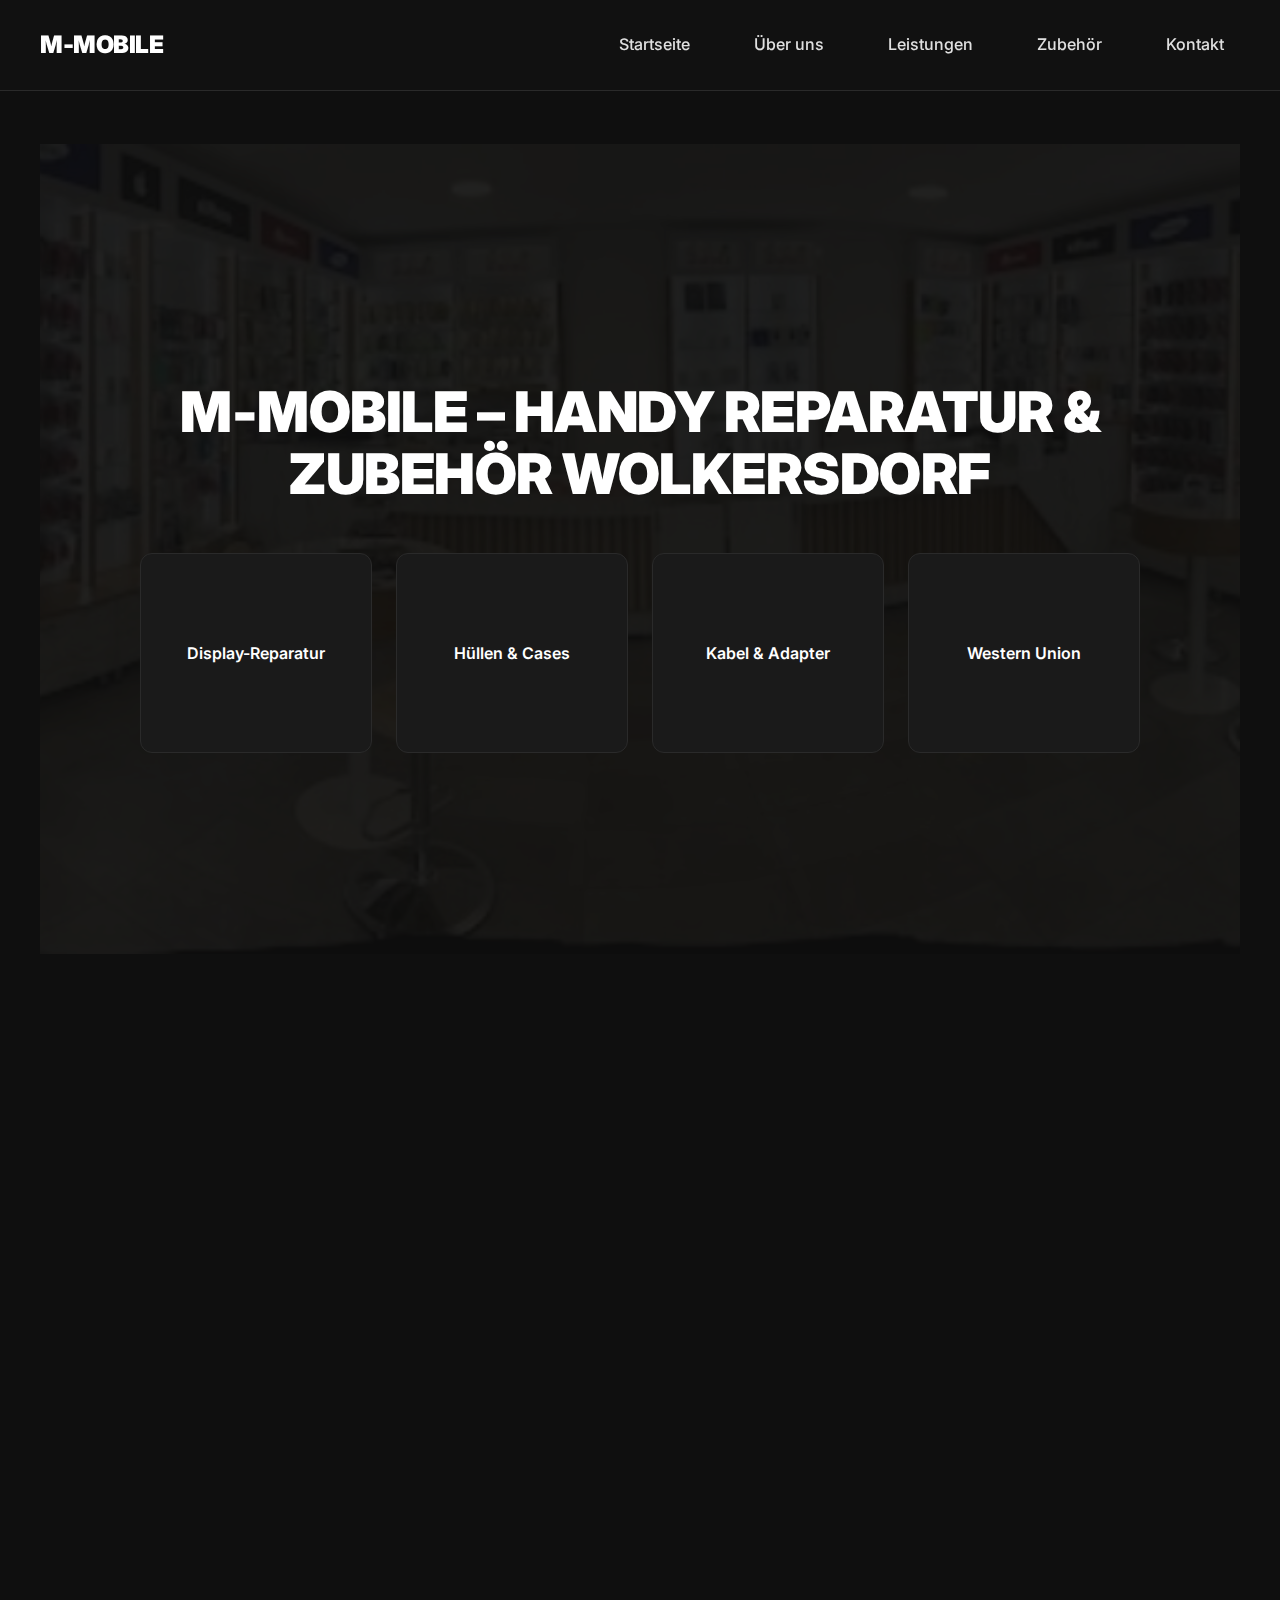
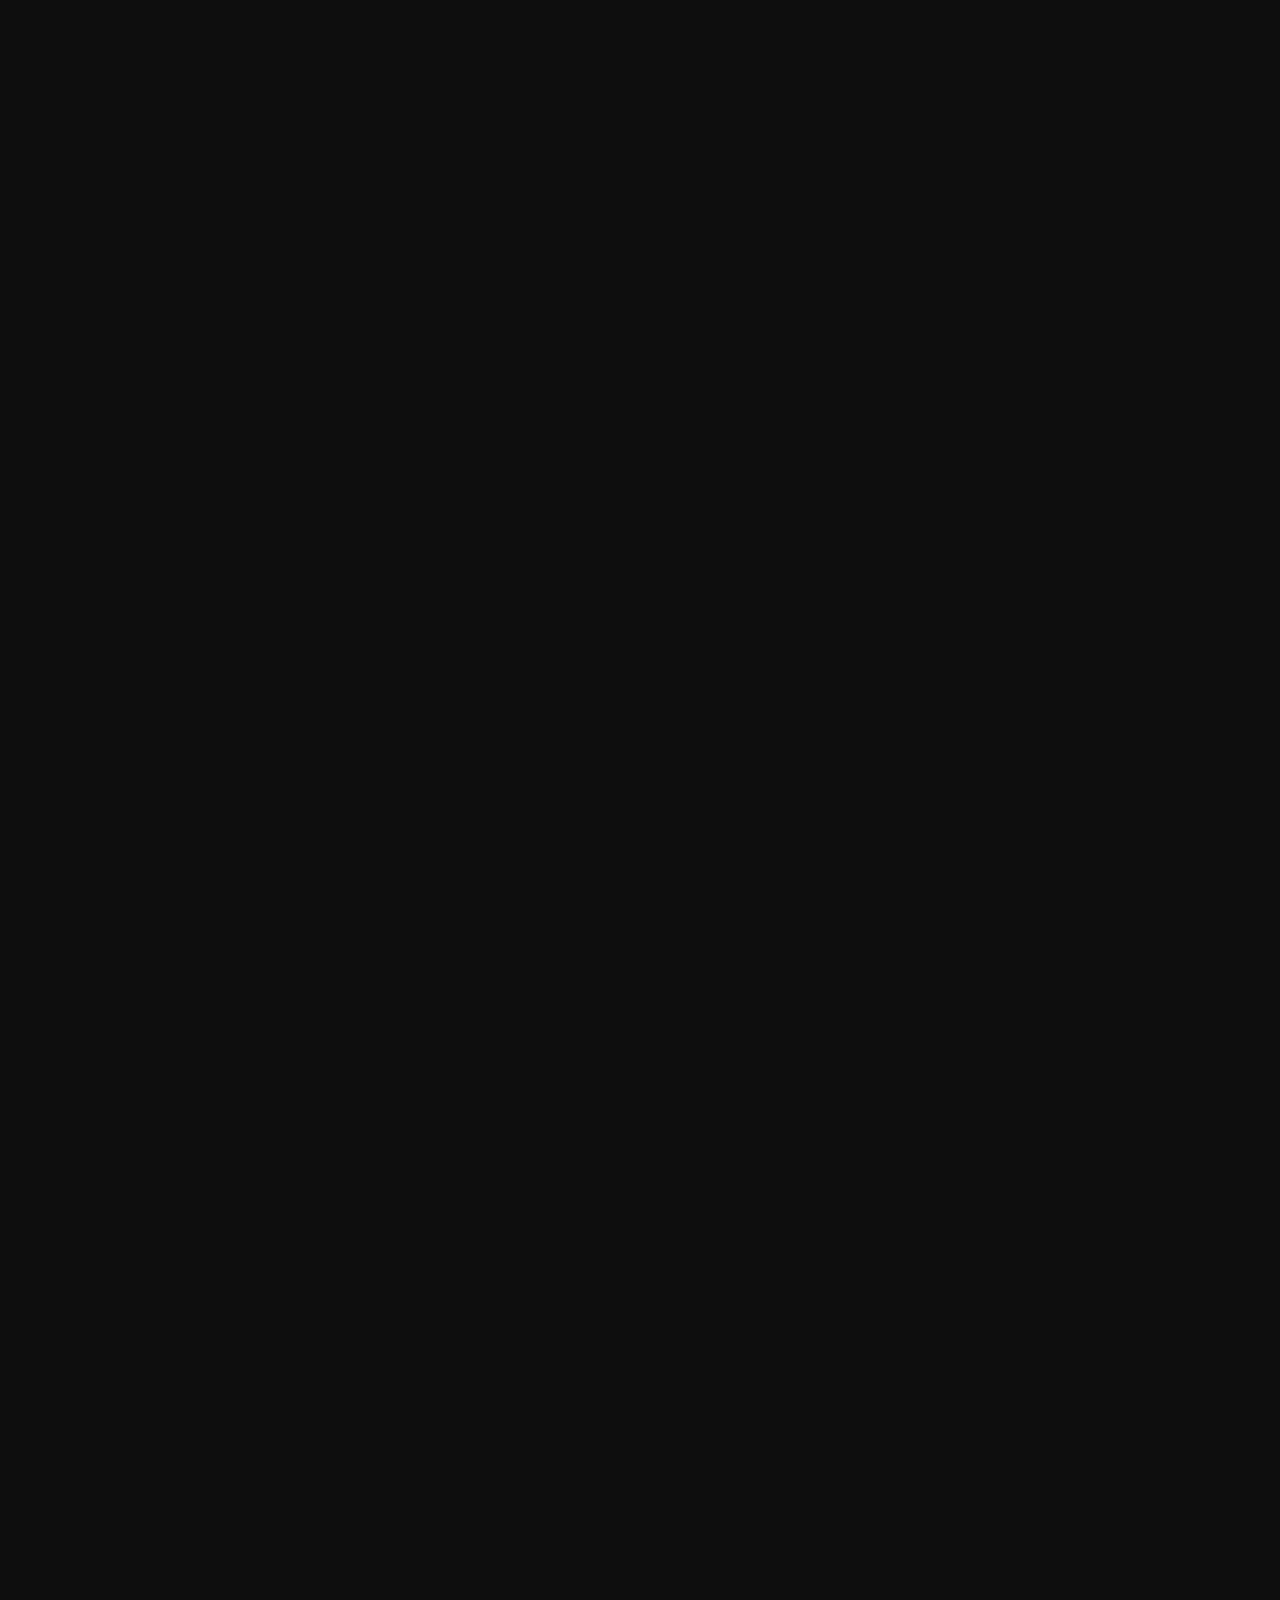
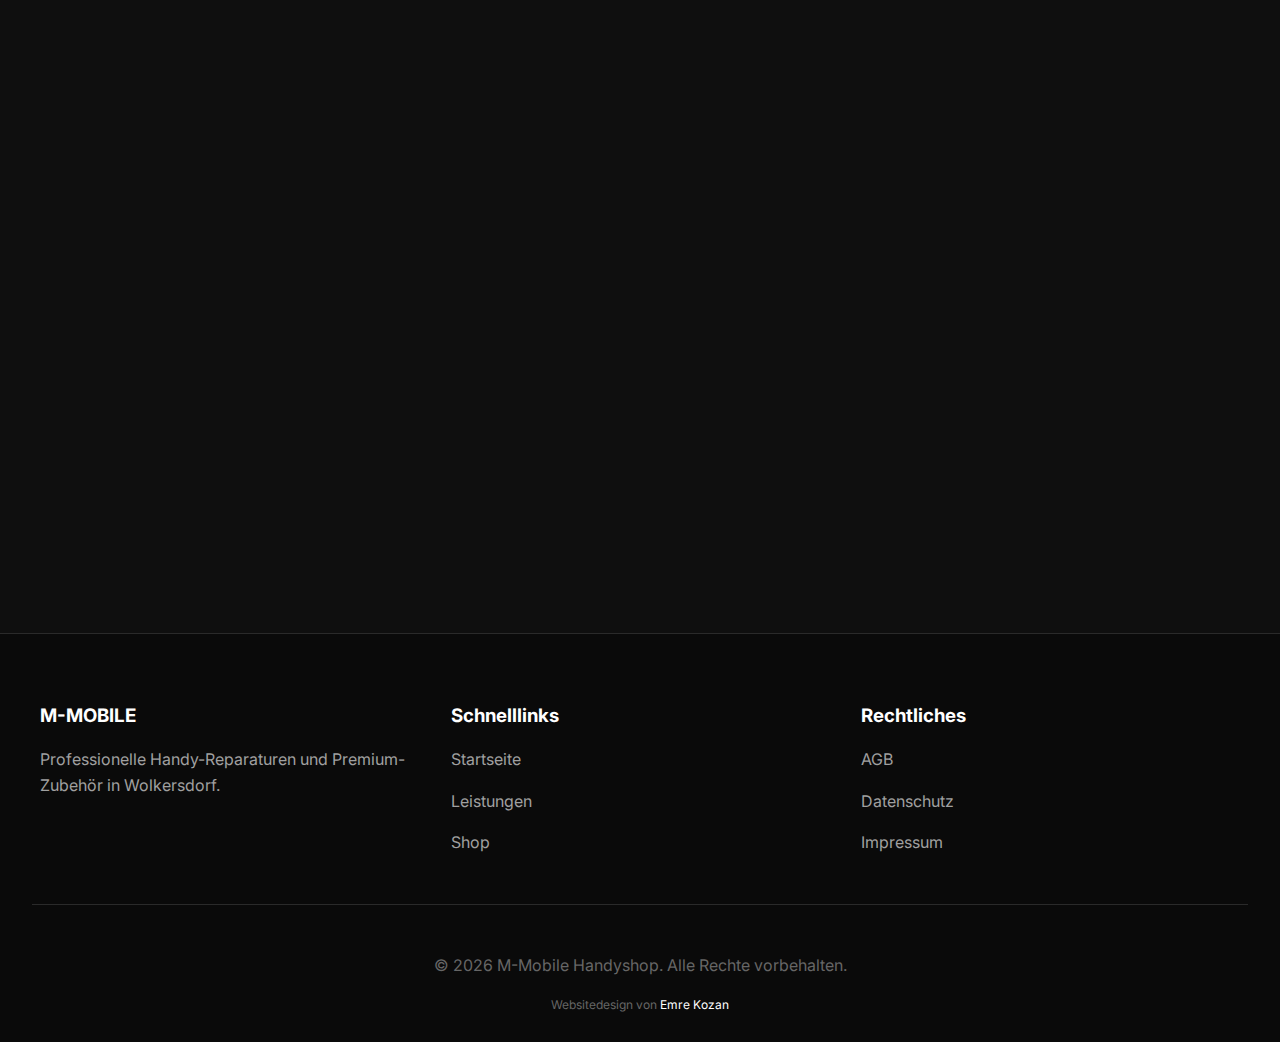
<file: index.html>
<!DOCTYPE html>
<html lang="de">
<head>
    <meta charset="UTF-8">
    <meta name="viewport" content="width=device-width, initial-scale=1.0">
    <title>M-Mobile Handyshop | Reparatur & Zubehör Wolkersdorf</title>
    <link rel="stylesheet" href="styles.css">
    <!-- Favicon Links -->
    <link rel="icon" type="image/png" href="/favicon-96x96.png" sizes="96x96" />
    <link rel="icon" type="image/svg+xml" href="/favicon.svg" />
    <link rel="shortcut icon" href="/favicon.ico" />
    <link rel="apple-touch-icon" sizes="180x180" href="/apple-touch-icon.png" />
    <link rel="manifest" href="/site.webmanifest" />
</head>
<body>
    <header>
        <div class="header-container">
            <div class="logo">M-MOBILE</div>
            <div class="burger-menu" id="burgerMenu">
                <span></span>
                <span></span>
                <span></span>
            </div>
            <nav>
                <ul id="navMenu">
                    <li><a href="#home">Startseite</a></li>
                    <li><a href="#about">Über uns</a></li>
                    <li><a href="#services">Leistungen</a></li>
                    <li><a href="#shop">Zubehör</a></li>
                    <li><a href="#contact">Kontakt</a></li>
                </ul>
            </nav>
        </div>
    </header>

    <main>
        <section id="home" class="hero">
            <div class="hero-content">
                <div class="hero-text">
                    <h1>M-MOBILE – HANDY REPARATUR & ZUBEHÖR WOLKERSDORF</h1>
                </div>
                <div class="hero-grid">
                    <div class="hero-card">
                        <h3>Display-Reparatur</h3>
                    </div>
                    <div class="hero-card">
                        <h3>Hüllen & Cases</h3>
                    </div>
                    <div class="hero-card">
                        <h3>Kabel & Adapter</h3>
                    </div>
                    <div class="hero-card">
                        <h3>Western Union</h3>
                    </div>
                </div>
            </div>
        </section>

        <section id="about">
            <h2>Über uns</h2>
            <div class="about-content">
                <div>
                    <p>Ich bin Muhammed Höke und betreibe M-Mobile seit über 4 Jahren im Herzen von Wolkersdorf. Mit Leidenschaft für Technik und Präzision biete ich professionelle Handy-Reparaturen und ein sorgfältig ausgewähltes Sortiment an Zubehör.</p>
                    <p>Mein Ziel ist es, schnelle, zuverlässige und faire Serviceleistungen anzubieten – von der einfachen Display-Reparatur bis zur komplexen Software-Wiederherstellung.</p>
                    <a href="#contact" class="btn">Termin vereinbaren</a>
                </div>
                <img src="store.jpg" alt="M-Mobile Laden in Wolkersdorf" loading="lazy">
            </div>
        </section>

        <section id="services">
            <h2>Leistungen</h2>
            <div class="services-list">
                <div class="service-item">
                    <h3>Display-Reparatur</h3>
                    <ul>
                        <li>Schneller Austausch innerhalb von 30-60 Minuten</li>
                        <li>Originale und hochwertige Ersatzteile</li>
                        <li>Alle gängigen Marken: Apple, Samsung, Xiaomi, etc.</li>
                    </ul>
                </div>
                <div class="service-item">
                    <h3>Akku & Hardware</h3>
                    <ul>
                        <li>Akku-Tausch mit langlebigen Ersatzakkus</li>
                        <li>Ladebuchsen-Reparatur</li>
                        <li>Wasserschaden-Behandlung</li>
                    </ul>
                </div>
                <div class="service-item">
                    <h3>Software & Daten</h3>
                    <ul>
                        <li>Software-Reparatur & Updates</li>
                        <li>Datenrettung & Backup</li>
                        <li>Entsperrung & Freischaltung</li>
                    </ul>
                </div>
            </div>
        </section>

        <section id="shop">
            <h2>Zubehör Shop</h2>
            <div class="product-grid">
                <div class="product-item" data-modal="modal1">
                    <img src="accessory1.jpg" alt="Handyhüllen" loading="lazy">
                    <div class="product-info">
                        <h3>Handyhüllen</h3>
                        <p>Schutz- und Designhüllen für alle Modelle</p>
                        <div class="price">Ab 9,99€</div>
                        <button class="btn btn-secondary">Details</button>
                    </div>
                </div>
                <div class="product-item" data-modal="modal2">
                    <img src="accessory2.jpg" alt="Ladekabel" loading="lazy">
                    <div class="product-info">
                        <h3>Ladekabel & Adapter</h3>
                        <p>Schnellladung & Qualitätskabel</p>
                        <div class="price">Ab 7,99€</div>
                        <button class="btn btn-secondary">Details</button>
                    </div>
                </div>
                <div class="product-item" data-modal="modal3">
                    <img src="accessory3.jpg" alt="Displayschutz" loading="lazy">
                    <div class="product-info">
                        <h3>Displayschutzfolien</h3>
                        <p>Glas & Kunststoff in verschiedenen Stärken</p>
                        <div class="price">Ab 4,99€</div>
                        <button class="btn btn-secondary">Details</button>
                    </div>
                </div>
                <div class="product-item" data-modal="modal4">
                    <img src="accessory4.jpg" alt="Audio Zubehör" loading="lazy">
                    <div class="product-info">
                        <h3>Audio Zubehör</h3>
                        <p>Kopfhörer, Adapter & Bluetooth</p>
                        <div class="price">Ab 12,99€</div>
                        <button class="btn btn-secondary">Details</button>
                    </div>
                </div>
            </div>
        </section>

        <section id="contact">
            <h2>Kontakt & Öffnungszeiten</h2>
            <div class="contact-info">
                <div class="contact-item">
                    <h3>Laden</h3>
                    <p>Bachgasse 1<br>2120 Wolkersdorf im Weinviertel</p>
                    <p><strong>Mo–Fr:</strong> 9:00 – 18:00 Uhr</p>
                    <p><strong>Sa:</strong> 9:00 – 13:00 Uhr</p>
                </div>
                <div class="contact-item">
                    <h3>Kontakt</h3>
                    <p>📞 <a href="tel:+436605256229">0660 525 62 29</a></p>
                    <p>💬 <a href="https://wa.me/436605256229" target="_blank">WhatsApp</a></p>
                    <p>📧 <a href="mailto:info@m-mobile-wolkersdorf.at">E-Mail senden</a></p>
                </div>
                <div class="contact-item">
                    <h3>Social Media</h3>
                    <p>📱 <a href="https://www.instagram.com/m_mobile_wolkersdorf/" target="_blank">Instagram</a></p>
                    <p>📘 <a href="https://www.facebook.com/muhammed.hoke/" target="_blank">Facebook</a></p>
                </div>
            </div>
        </section>
    </main>

    <footer>
        <div class="footer-content">
            <div class="footer-section">
                <h3>M-MOBILE</h3>
                <p>Professionelle Handy-Reparaturen und Premium-Zubehör in Wolkersdorf.</p>
            </div>
            <div class="footer-section">
                <h3>Schnelllinks</h3>
                <p><a href="#home">Startseite</a></p>
                <p><a href="#services">Leistungen</a></p>
                <p><a href="#shop">Shop</a></p>
            </div>
            <div class="footer-section">
                <h3>Rechtliches</h3>
                <p><a href="agb.html">AGB</a></p>
                <p><a href="datenschutz.html">Datenschutz</a></p>
                <p><a href="impressum.html">Impressum</a></p>
            </div>
        </div>
        <div class="footer-bottom">
            <p>&copy; 2026 M-Mobile Handyshop. Alle Rechte vorbehalten.</p>
            <p style="margin-top: 8px; font-size: 0.75rem; color: #666666;">Websitedesign von <a href="https://kozan-emre.vercel.app/" target="_blank" style="color: #FFFFFF; text-decoration: none;">Emre Kozan</a></p>
        </div>
    </footer>

    <!-- Modal Windows -->
    <div id="modal1" class="modal">
        <div class="modal-content">
            <span class="close-button">&times;</span>
            <h3>Handyhüllen</h3>
            <p>Ausführliche Informationen zu unseren Handyhüllen...</p>
        </div>
    </div>
    <div id="modal2" class="modal">
        <div class="modal-content">
            <span class="close-button">&times;</span>
            <h3>Ladekabel & Adapter</h3>
            <p>Ausführliche Informationen zu unseren Ladekabeln...</p>
        </div>
    </div>
    <div id="modal3" class="modal">
        <div class="modal-content">
            <span class="close-button">&times;</span>
            <h3>Displayschutzfolien</h3>
            <p>Ausführliche Informationen zu unseren Displayschutzfolien...</p>
        </div>
    </div>
    <div id="modal4" class="modal">
        <div class="modal-content">
            <span class="close-button">&times;</span>
            <h3>Audio Zubehör</h3>
            <p>Ausführliche Informationen zu unserem Audio Zubehör...</p>
        </div>
    </div>

    <script src="script.js"></script>
</body>
</html>
</file>
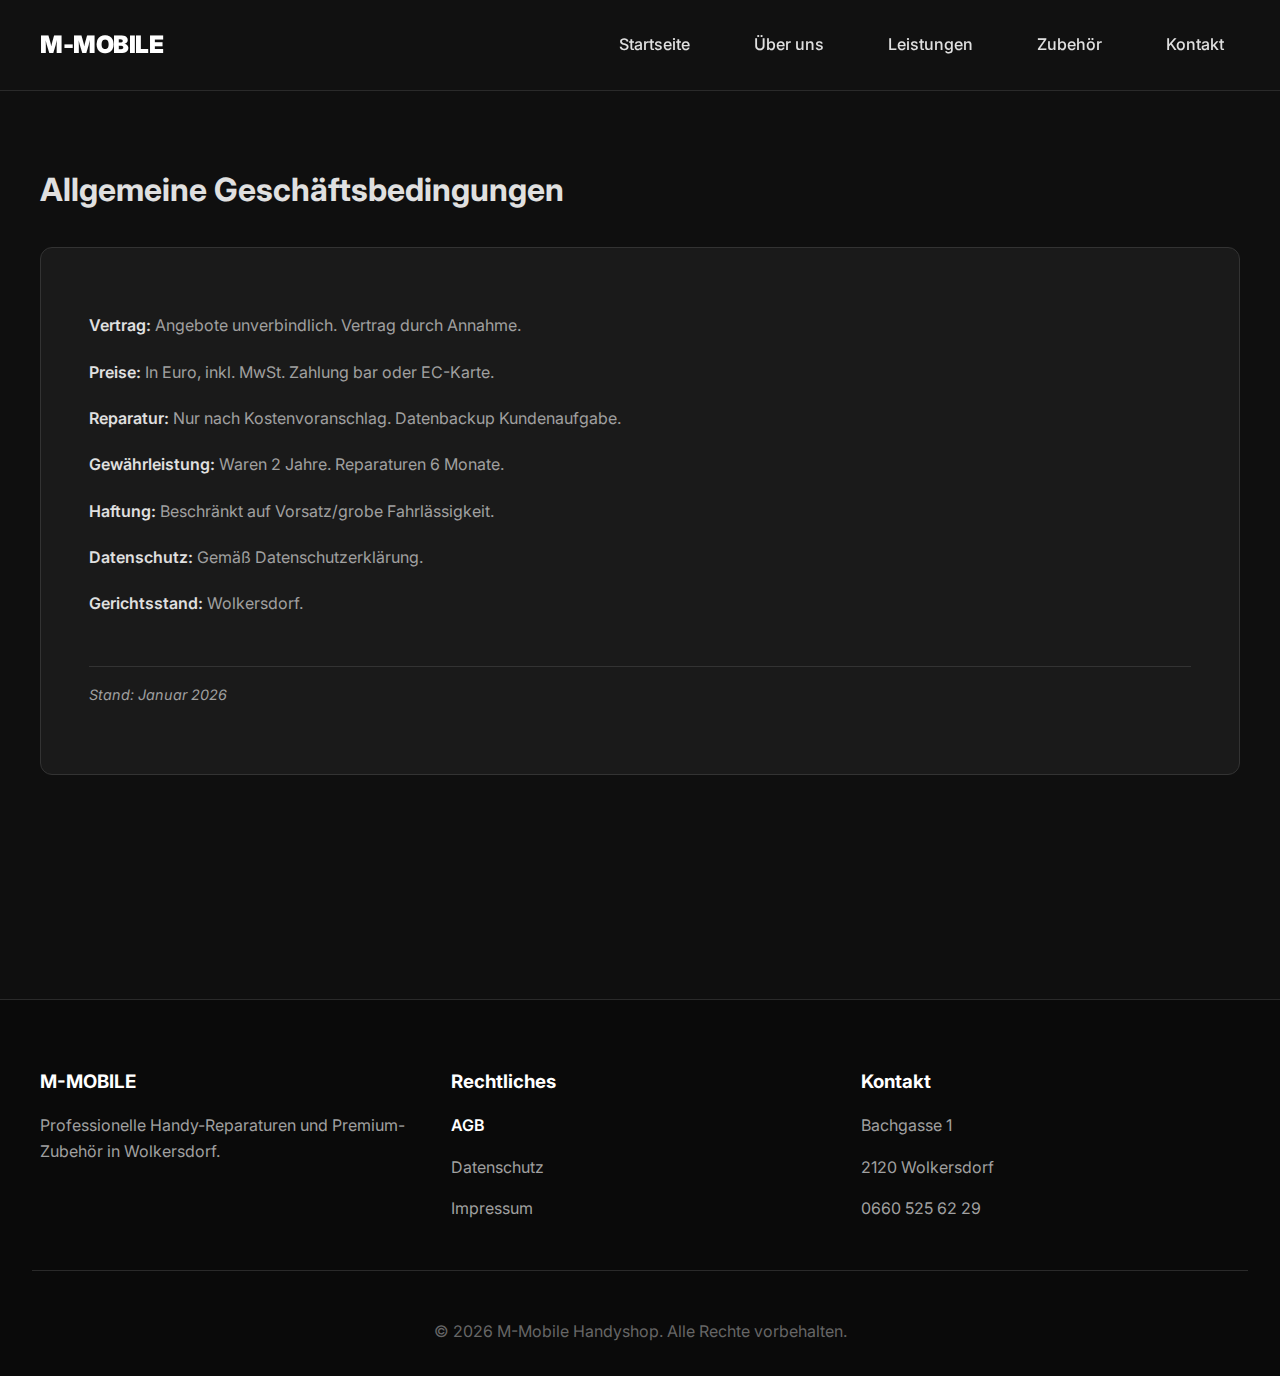
<file: agb.html>
<!DOCTYPE html>
<html lang="de">
<head>
    <meta charset="UTF-8">
    <meta name="viewport" content="width=device-width, initial-scale=1.0">
    <title>AGB | M-Mobile Handyshop</title>
    <link rel="stylesheet" href="styles.css">
    <!-- Favicon Links -->
    <link rel="icon" type="image/png" href="/favicon-96x96.png" sizes="96x96" />
    <link rel="icon" type="image/svg+xml" href="/favicon.svg" />
    <link rel="shortcut icon" href="/favicon.ico" />
    <link rel="apple-touch-icon" sizes="180x180" href="/apple-touch-icon.png" />
    <link rel="manifest" href="/site.webmanifest" />
</head>
<body>
    <header>
        <div class="header-container">
            <div class="logo">M-MOBILE</div>
            <div class="burger-menu" id="burgerMenu">
                <span></span>
                <span></span>
                <span></span>
            </div>
            <nav>
                <ul id="navMenu">
                    <li><a href="index.html#home">Startseite</a></li>
                    <li><a href="index.html#about">Über uns</a></li>
                    <li><a href="index.html#services">Leistungen</a></li>
                    <li><a href="index.html#shop">Zubehör</a></li>
                    <li><a href="index.html#contact">Kontakt</a></li>
                </ul>
            </nav>
        </div>
    </header>

    <main>
        <section style="margin-top: 100px;">
            <h1>Allgemeine Geschäftsbedingungen</h1>
            
            <div class="legal-content">
                <p><strong>Vertrag:</strong> Angebote unverbindlich. Vertrag durch Annahme.</p>
                <p><strong>Preise:</strong> In Euro, inkl. MwSt. Zahlung bar oder EC-Karte.</p>
                <p><strong>Reparatur:</strong> Nur nach Kostenvoranschlag. Datenbackup Kundenaufgabe.</p>
                <p><strong>Gewährleistung:</strong> Waren 2 Jahre. Reparaturen 6 Monate.</p>
                <p><strong>Haftung:</strong> Beschränkt auf Vorsatz/grobe Fahrlässigkeit.</p>
                <p><strong>Datenschutz:</strong> Gemäß Datenschutzerklärung.</p>
                <p><strong>Gerichtsstand:</strong> Wolkersdorf.</p>
                
                <p class="last-updated">Stand: Januar 2026</p>
            </div>
        </section>
    </main>

    <footer>
        <div class="footer-content">
            <div class="footer-section">
                <h3>M-MOBILE</h3>
                <p>Professionelle Handy-Reparaturen und Premium-Zubehör in Wolkersdorf.</p>
            </div>
            <div class="footer-section">
                <h3>Rechtliches</h3>
                <p><a href="agb.html">AGB</a></p>
                <p><a href="datenschutz.html">Datenschutz</a></p>
                <p><a href="impressum.html">Impressum</a></p>
            </div>
            <div class="footer-section">
                <h3>Kontakt</h3>
                <p>Bachgasse 1</p>
                <p>2120 Wolkersdorf</p>
                <p><a href="tel:+436605256229">0660 525 62 29</a></p>
            </div>
        </div>
        <div class="footer-bottom">
            <p>&copy; 2026 M-Mobile Handyshop. Alle Rechte vorbehalten.</p>
        </div>
    </footer>

    <script src="script.js"></script>
</body>
</html>
</file>
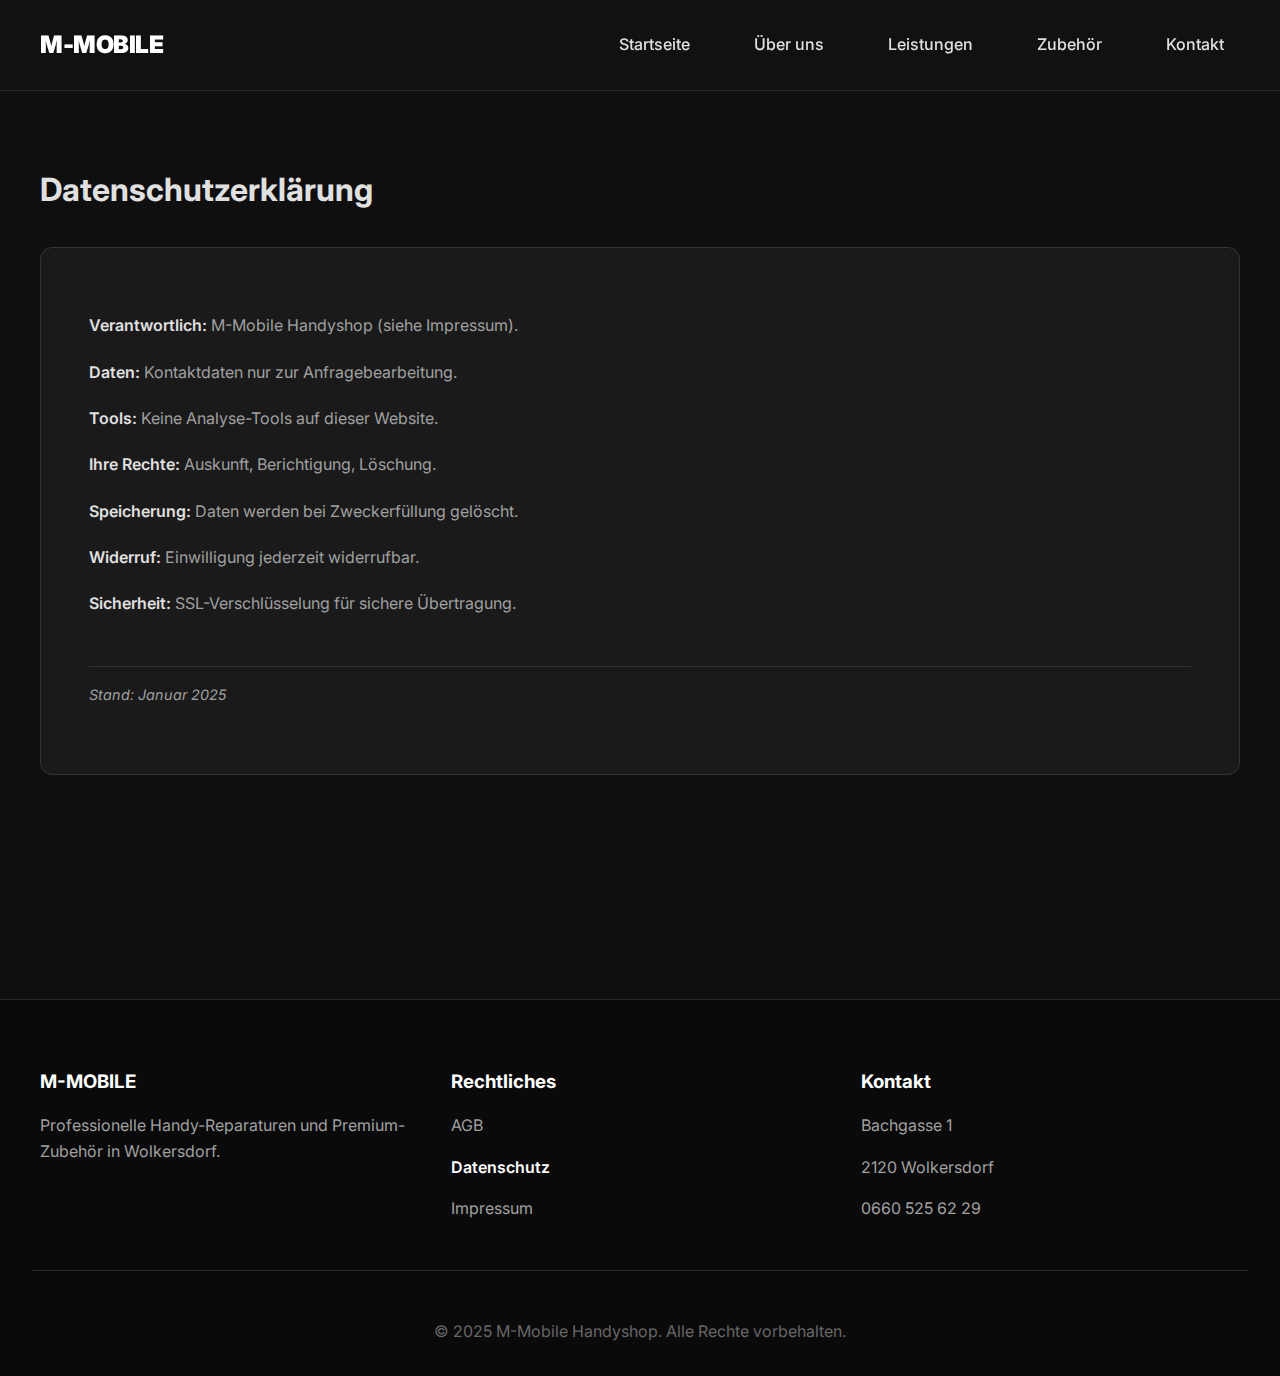
<file: datenschutz.html>
<!DOCTYPE html>
<html lang="de">
<head>
    <meta charset="UTF-8">
    <meta name="viewport" content="width=device-width, initial-scale=1.0">
    <title>Datenschutzerklärung | M-Mobile Handyshop</title>
    <link rel="stylesheet" href="styles.css">
    <!-- Favicon Links -->
    <link rel="icon" type="image/png" href="/favicon-96x96.png" sizes="96x96" />
    <link rel="icon" type="image/svg+xml" href="/favicon.svg" />
    <link rel="shortcut icon" href="/favicon.ico" />
    <link rel="apple-touch-icon" sizes="180x180" href="/apple-touch-icon.png" />
    <link rel="manifest" href="/site.webmanifest" />
</head>
<body>
    <header>
        <div class="header-container">
            <div class="logo">M-MOBILE</div>
            <div class="burger-menu" id="burgerMenu">
                <span></span>
                <span></span>
                <span></span>
            </div>
            <nav>
                <ul id="navMenu">
                    <li><a href="index.html#home">Startseite</a></li>
                    <li><a href="index.html#about">Über uns</a></li>
                    <li><a href="index.html#services">Leistungen</a></li>
                    <li><a href="index.html#shop">Zubehör</a></li>
                    <li><a href="index.html#contact">Kontakt</a></li>
                </ul>
            </nav>
        </div>
    </header>

    <main>
        <section style="margin-top: 100px;">
            <h1>Datenschutzerklärung</h1>
            
            <div class="legal-content">
                <p><strong>Verantwortlich:</strong> M-Mobile Handyshop (siehe Impressum).</p>
                <p><strong>Daten:</strong> Kontaktdaten nur zur Anfragebearbeitung.</p>
                <p><strong>Tools:</strong> Keine Analyse-Tools auf dieser Website.</p>
                <p><strong>Ihre Rechte:</strong> Auskunft, Berichtigung, Löschung.</p>
                <p><strong>Speicherung:</strong> Daten werden bei Zweckerfüllung gelöscht.</p>
                <p><strong>Widerruf:</strong> Einwilligung jederzeit widerrufbar.</p>
                <p><strong>Sicherheit:</strong> SSL-Verschlüsselung für sichere Übertragung.</p>
                
                <p class="last-updated">Stand: Januar 2025</p>
            </div>
        </section>
    </main>

    <footer>
        <div class="footer-content">
            <div class="footer-section">
                <h3>M-MOBILE</h3>
                <p>Professionelle Handy-Reparaturen und Premium-Zubehör in Wolkersdorf.</p>
            </div>
            <div class="footer-section">
                <h3>Rechtliches</h3>
                <p><a href="agb.html">AGB</a></p>
                <p><a href="datenschutz.html">Datenschutz</a></p>
                <p><a href="impressum.html">Impressum</a></p>
            </div>
            <div class="footer-section">
                <h3>Kontakt</h3>
                <p>Bachgasse 1</p>
                <p>2120 Wolkersdorf</p>
                <p><a href="tel:+436605256229">0660 525 62 29</a></p>
            </div>
        </div>
        <div class="footer-bottom">
            <p>&copy; 2025 M-Mobile Handyshop. Alle Rechte vorbehalten.</p>
        </div>
    </footer>

    <script src="script.js"></script>
</body>
</html>
</file>
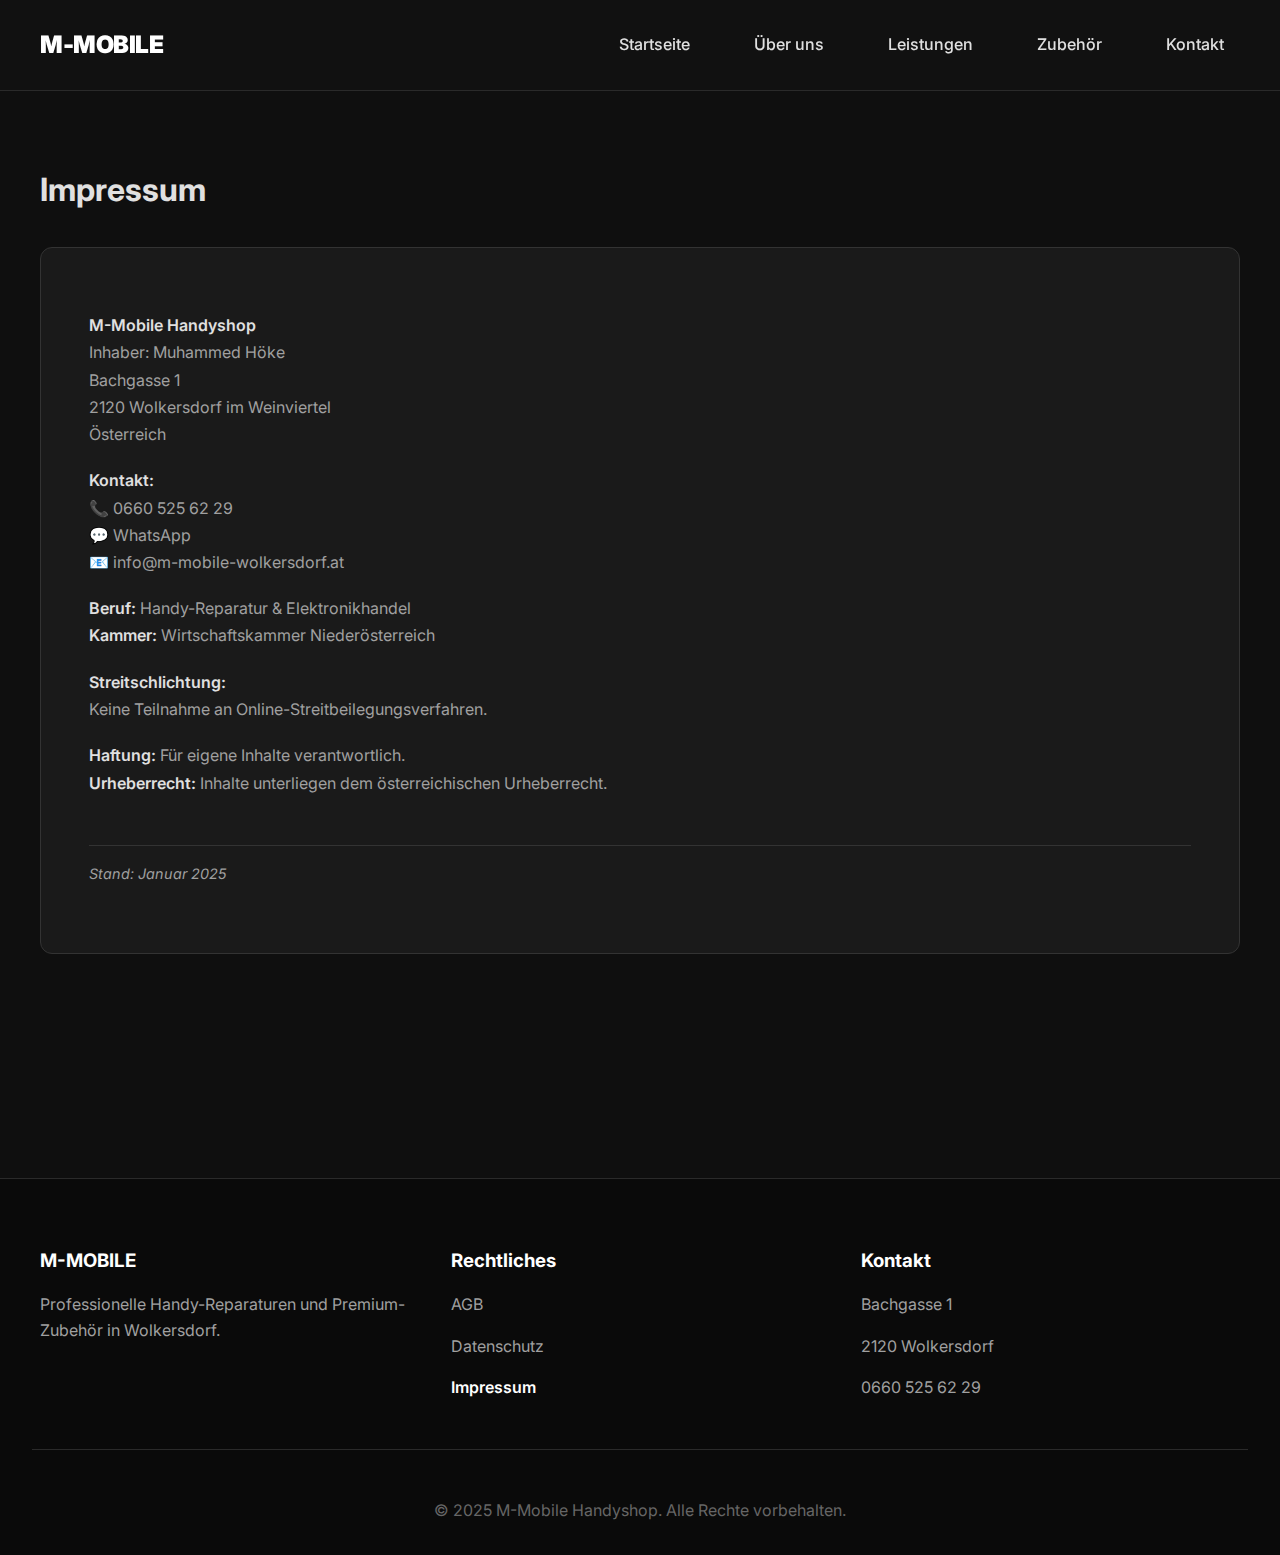
<file: impressum.html>
<!DOCTYPE html>
<html lang="de">
<head>
    <meta charset="UTF-8">
    <meta name="viewport" content="width=device-width, initial-scale=1.0">
    <title>Impressum | M-Mobile Handyshop</title>
    <link rel="stylesheet" href="styles.css">
    <!-- Favicon Links -->
    <link rel="icon" type="image/png" href="/favicon-96x96.png" sizes="96x96" />
    <link rel="icon" type="image/svg+xml" href="/favicon.svg" />
    <link rel="shortcut icon" href="/favicon.ico" />
    <link rel="apple-touch-icon" sizes="180x180" href="/apple-touch-icon.png" />
    <link rel="manifest" href="/site.webmanifest" />
</head>
<body>
    <header>
        <div class="header-container">
            <div class="logo">M-MOBILE</div>
            <div class="burger-menu" id="burgerMenu">
                <span></span>
                <span></span>
                <span></span>
            </div>
            <nav>
                <ul id="navMenu">
                    <li><a href="index.html#home">Startseite</a></li>
                    <li><a href="index.html#about">Über uns</a></li>
                    <li><a href="index.html#services">Leistungen</a></li>
                    <li><a href="index.html#shop">Zubehör</a></li>
                    <li><a href="index.html#contact">Kontakt</a></li>
                </ul>
            </nav>
        </div>
    </header>

    <main>
        <section style="margin-top: 100px;">
            <h1>Impressum</h1>
            
            <div class="legal-content">
                <p><strong>M-Mobile Handyshop</strong><br>
                Inhaber: Muhammed Höke<br>
                Bachgasse 1<br>
                2120 Wolkersdorf im Weinviertel<br>
                Österreich</p>
                
                <p><strong>Kontakt:</strong><br>
                📞 0660 525 62 29<br>
                💬 WhatsApp<br>
                📧 info@m-mobile-wolkersdorf.at</p>
                
                <p><strong>Beruf:</strong> Handy-Reparatur & Elektronikhandel<br>
                <strong>Kammer:</strong> Wirtschaftskammer Niederösterreich</p>
                
                <p><strong>Streitschlichtung:</strong><br>
                Keine Teilnahme an Online-Streitbeilegungsverfahren.</p>
                
                <p><strong>Haftung:</strong> Für eigene Inhalte verantwortlich.<br>
                <strong>Urheberrecht:</strong> Inhalte unterliegen dem österreichischen Urheberrecht.</p>
                
                <p class="last-updated">Stand: Januar 2025</p>
            </div>
        </section>
    </main>

    <footer>
        <div class="footer-content">
            <div class="footer-section">
                <h3>M-MOBILE</h3>
                <p>Professionelle Handy-Reparaturen und Premium-Zubehör in Wolkersdorf.</p>
            </div>
            <div class="footer-section">
                <h3>Rechtliches</h3>
                <p><a href="agb.html">AGB</a></p>
                <p><a href="datenschutz.html">Datenschutz</a></p>
                <p><a href="impressum.html">Impressum</a></p>
            </div>
            <div class="footer-section">
                <h3>Kontakt</h3>
                <p>Bachgasse 1</p>
                <p>2120 Wolkersdorf</p>
                <p><a href="tel:+436605256229">0660 525 62 29</a></p>
            </div>
        </div>
        <div class="footer-bottom">
            <p>&copy; 2025 M-Mobile Handyshop. Alle Rechte vorbehalten.</p>
        </div>
    </footer>

    <script src="script.js"></script>
</body>
</html>
</file>
<file: styles.css>
/* Font Import */
@import url('https://fonts.googleapis.com/css2?family=Inter:wght@300;400;500;600;700;800;900&display=swap');

body {
    font-family: 'Inter', sans-serif;
    margin: 0;
    padding: 0;
    background-color: #0F0F0F;
    color: #E0E0E0;
    line-height: 1.6;
}

/* Header & Navigation */
header {
    position: fixed;
    top: 0;
    width: 100%;
    background-color: rgba(18, 18, 18, 0.95);
    color: #F5F5F5;
    padding: 1rem 0;
    z-index: 1000;
    backdrop-filter: blur(10px);
    border-bottom: 1px solid #2A2A2A;
}

.header-container {
    max-width: 1200px;
    margin: 0 auto;
    display: flex;
    justify-content: space-between;
    align-items: center;
    padding: 0 2rem;
}

.logo {
    font-size: 1.5rem;
    font-weight: 900;
    letter-spacing: -0.5px;
    color: #FFFFFF;
}

nav ul {
    list-style-type: none;
    padding: 0;
    display: flex;
    gap: 2rem;
}

nav ul li {
    margin: 0;
}

nav ul li a {
    color: #E0E0E0;
    text-decoration: none;
    padding: 0.5rem 1rem;
    border-radius: 5px;
    transition: all 0.3s ease;
    font-weight: 500;
}

nav ul li a:hover {
    background-color: #2A2A2A;
    color: #FFFFFF;
}

/* Hero Section - KORRIGIERT */
.hero {
    height: 90vh;
    display: flex;
    align-items: center;
    justify-content: center;
    position: relative;
    overflow: hidden;
    margin-top: 80px;
    min-height: 600px;
}

.hero::before {
    content: '';
    position: absolute;
    top: 0;
    left: 0;
    right: 0;
    bottom: 0;
    background-image: url('store.jpg');
    background-size: cover;
    background-position: center;
    opacity: 0.08;
    z-index: 0;
}

.hero-content {
    position: relative;
    z-index: 1;
    text-align: center;
    max-width: 1200px;
    padding: 2rem;
    width: 100%;
}

.hero-text h1 {
    font-size: clamp(2rem, 5vw, 3.5rem);
    font-weight: 900;
    color: #FFFFFF;
    margin-bottom: 3rem;
    letter-spacing: -0.5px;
    line-height: 1.1;
    padding: 0 1rem;
}

/* Hero Grid - KORRIGIERT */
.hero-grid {
    display: grid;
    grid-template-columns: repeat(4, 1fr);
    gap: 1.5rem;
    margin-top: 3rem;
    max-width: 1000px;
    margin-left: auto;
    margin-right: auto;
}

.hero-card {
    background-color: #1A1A1A;
    padding: 1.5rem 0.5rem;
    border-radius: 12px;
    border: 1px solid #2A2A2A;
    transition: all 0.3s ease;
    cursor: pointer;
    height: 100px;
    display: flex;
    align-items: center;
    justify-content: center;
    text-align: center;
}

.hero-card:hover {
    background-color: #222222;
    transform: translateY(-5px);
    box-shadow: 0 10px 30px rgba(0, 0, 0, 0.5);
    border-color: #333333;
}

.hero-card h3 {
    color: #FFFFFF;
    font-weight: 600;
    margin: 0;
    font-size: 1rem;
    line-height: 1.3;
    word-break: break-word;
}

/* Main Content */
main {
    padding: 4rem 2rem;
    max-width: 1200px;
    margin: 0 auto;
}

section {
    margin-bottom: 6rem;
    scroll-margin-top: 100px;
}

section h2 {
    font-size: 2.5rem;
    font-weight: 800;
    color: #F5F5F5;
    margin-bottom: 2rem;
    position: relative;
    display: inline-block;
}

section h2::after {
    content: '';
    position: absolute;
    bottom: -10px;
    left: 0;
    width: 60px;
    height: 3px;
    background-color: #FFFFFF;
}

/* Product Grid */
.product-grid {
    display: grid;
    grid-template-columns: repeat(auto-fill, minmax(280px, 1fr));
    gap: 2rem;
    margin-top: 2rem;
}

.product-item {
    background-color: #181818;
    border-radius: 12px;
    overflow: hidden;
    border: 1px solid #333333;
    transition: all 0.3s ease;
    cursor: pointer;
}

.product-item:hover {
    transform: translateY(-8px);
    box-shadow: 0 15px 40px rgba(0, 0, 0, 0.3);
    border-color: #444444;
}

.product-item img {
    width: 100%;
    height: 200px;
    object-fit: cover;
    display: block;
}

.product-info {
    padding: 1.5rem;
}

.product-info h3 {
    color: #FFFFFF;
    margin: 0 0 0.5rem 0;
    font-weight: 600;
}

.product-info p {
    color: #A0A0A0;
    margin: 0 0 1rem 0;
    font-size: 0.9rem;
}

.price {
    color: #FFFFFF;
    font-size: 1.5rem;
    font-weight: 700;
    margin-bottom: 1rem;
}

/* Buttons */
.btn {
    display: inline-block;
    padding: 0.8rem 2rem;
    background-color: #FFFFFF;
    color: #0F0F0F;
    text-decoration: none;
    border-radius: 8px;
    font-weight: 600;
    border: none;
    cursor: pointer;
    transition: all 0.3s ease;
    text-align: center;
}

.btn:hover {
    background-color: #F0F0F0;
    transform: translateY(-2px);
}

.btn-secondary {
    background-color: #333333;
    color: #FFFFFF;
}

.btn-secondary:hover {
    background-color: #444444;
}

/* About Section */
.about-content {
    display: grid;
    grid-template-columns: 1fr 1fr;
    gap: 4rem;
    align-items: center;
}

.about-content img {
    width: 100%;
    border-radius: 12px;
    border: 1px solid #333333;
}

/* Services */
.services-list {
    display: grid;
    grid-template-columns: repeat(auto-fit, minmax(300px, 1fr));
    gap: 2rem;
}

.service-item {
    background-color: #1A1A1A;
    padding: 2rem;
    border-radius: 12px;
    border: 1px solid #2A2A2A;
}

.service-item h3 {
    color: #FFFFFF;
    margin-bottom: 1rem;
}

.service-item ul {
    list-style: none;
    padding: 0;
}

.service-item li {
    color: #A0A0A0;
    padding: 0.3rem 0;
    position: relative;
    padding-left: 1.5rem;
}

.service-item li::before {
    content: '▸';
    position: absolute;
    left: 0;
    color: #FFFFFF;
}

/* Contact */
.contact-info {
    display: grid;
    grid-template-columns: repeat(auto-fit, minmax(250px, 1fr));
    gap: 2rem;
}

.contact-item {
    background-color: #1A1A1A;
    padding: 1.5rem;
    border-radius: 12px;
    border: 1px solid #2A2A2A;
}

.contact-item h3 {
    color: #FFFFFF;
    margin-bottom: 1rem;
}

.contact-item a {
    color: #E0E0E0;
    text-decoration: none;
    transition: color 0.3s;
}

.contact-item a:hover {
    color: #FFFFFF;
}

/* Footer */
footer {
    background-color: #0A0A0A;
    color: #A0A0A0;
    padding: 3rem 2rem 1rem;
    margin-top: 4rem;
    border-top: 1px solid #2A2A2A;
}

.footer-content {
    max-width: 1200px;
    margin: 0 auto;
    display: grid;
    grid-template-columns: repeat(auto-fit, minmax(250px, 1fr));
    gap: 2rem;
    margin-bottom: 2rem;
}

.footer-section h3 {
    color: #FFFFFF;
    margin-bottom: 1rem;
}

.footer-section a {
    color: #A0A0A0;
    text-decoration: none;
    transition: color 0.3s;
}

.footer-section a:hover {
    color: #FFFFFF;
}

.footer-bottom {
    text-align: center;
    padding-top: 2rem;
    border-top: 1px solid #2A2A2A;
    color: #666666;
}

/* Modal Styles */
.modal {
    display: none;
    position: fixed;
    z-index: 1001;
    left: 0;
    top: 0;
    width: 100%;
    height: 100%;
    overflow: auto;
    background-color: rgba(0,0,0,0.8);
    backdrop-filter: blur(5px);
}

.modal-content {
    background-color: #1A1A1A;
    margin: 10% auto;
    padding: 2rem;
    border: 1px solid #333333;
    width: 90%;
    max-width: 600px;
    border-radius: 12px;
    position: relative;
}

.close-button {
    color: #A0A0A0;
    position: absolute;
    right: 1.5rem;
    top: 1rem;
    font-size: 28px;
    font-weight: bold;
    cursor: pointer;
    transition: color 0.3s;
}

.close-button:hover {
    color: #FFFFFF;
}

/* Mobile Navigation */
.burger-menu {
    display: none;
    cursor: pointer;
    flex-direction: column;
    gap: 4px;
}

.burger-menu span {
    width: 25px;
    height: 2px;
    background-color: #FFFFFF;
    transition: 0.3s;
}

/* Responsive Design */
@media (max-width: 1024px) {
    .hero-grid {
        grid-template-columns: repeat(2, 1fr);
        max-width: 600px;
        gap: 1rem;
    }
    
    .hero-card {
        height: 90px;
        padding: 1rem 0.5rem;
    }
    
    .hero {
        height: auto;
        min-height: 80vh;
        padding: 2rem 0;
    }
    
    .hero-card h3 {
        font-size: 0.95rem;
    }
}

@media (max-width: 768px) {
    .header-container {
        padding: 0 1rem;
    }
    
    .burger-menu {
        display: flex;
    }
    
    nav ul {
        display: none;
        position: absolute;
        top: 100%;
        left: 0;
        right: 0;
        background-color: #121212;
        flex-direction: column;
        padding: 1rem;
        border-top: 1px solid #2A2A2A;
    }
    
    nav ul.active {
        display: flex;
    }
    
    .hero-text h1 {
        font-size: 2.5rem;
        margin-bottom: 2rem;
    }
    
    .hero-grid {
        grid-template-columns: 1fr;
        max-width: 300px;
    }
    
    .hero-card {
        height: 80px;
    }
    
    .about-content {
        grid-template-columns: 1fr;
        gap: 2rem;
    }
    
    .product-grid {
        grid-template-columns: repeat(auto-fill, minmax(250px, 1fr));
    }
    
    main {
        padding: 2rem 1rem;
    }
    
    section {
        margin-bottom: 4rem;
    }
    
    section h2 {
        font-size: 2rem;
    }
}

@media (max-width: 480px) {
    .hero-grid {
        display: flex;
        flex-wrap: wrap;
        justify-content: center;
        gap: 0.8rem;
        max-width: 100%;
    }
    
    .hero-card {
        flex: 0 0 calc(50% - 0.8rem);
        height: 85px;
        min-width: 140px;
    }
    
    .hero-card h3 {
        font-size: 0.9rem;
    }
    
    .hero {
        margin-top: 60px;
        min-height: 70vh;
    }
    
    .hero-text h1 {
        font-size: 2rem;
        line-height: 1.2;
    }
}

/* Animation */
@keyframes fadeIn {
    from {
        opacity: 0;
        transform: translateY(20px);
    }
    to {
        opacity: 1;
        transform: translateY(0);
    }
}

section {
    animation: fadeIn 0.6s ease-out;
}

/* Legal Pages Styles */
.legal-content {
    background-color: #1A1A1A;
    padding: 3rem;
    border-radius: 12px;
    border: 1px solid #333333;
    margin-top: 2rem;
}

.legal-content h2 {
    color: #FFFFFF;
    font-size: 1.5rem;
    margin-top: 2.5rem;
    margin-bottom: 1rem;
    font-weight: 700;
}

.legal-content h2:first-child {
    margin-top: 0;
}

.legal-content h3 {
    color: #E0E0E0;
    font-size: 1.2rem;
    margin-top: 1.5rem;
    margin-bottom: 0.8rem;
    font-weight: 600;
}

.legal-content p {
    color: #A0A0A0;
    margin-bottom: 1.2rem;
    line-height: 1.7;
}

.legal-content strong {
    color: #E0E0E0;
    font-weight: 600;
}

.legal-content a {
    color: #CCCCCC;
    text-decoration: none;
    transition: color 0.3s;
}

.legal-content a:hover {
    color: #FFFFFF;
    text-decoration: underline;
}

.last-updated {
    color: #666666;
    font-style: italic;
    font-size: 0.9rem;
    margin-top: 3rem;
    padding-top: 1rem;
    border-top: 1px solid #333333;
}

@media (max-width: 768px) {
    .legal-content {
        padding: 2rem 1.5rem;
    }
}
</file>
